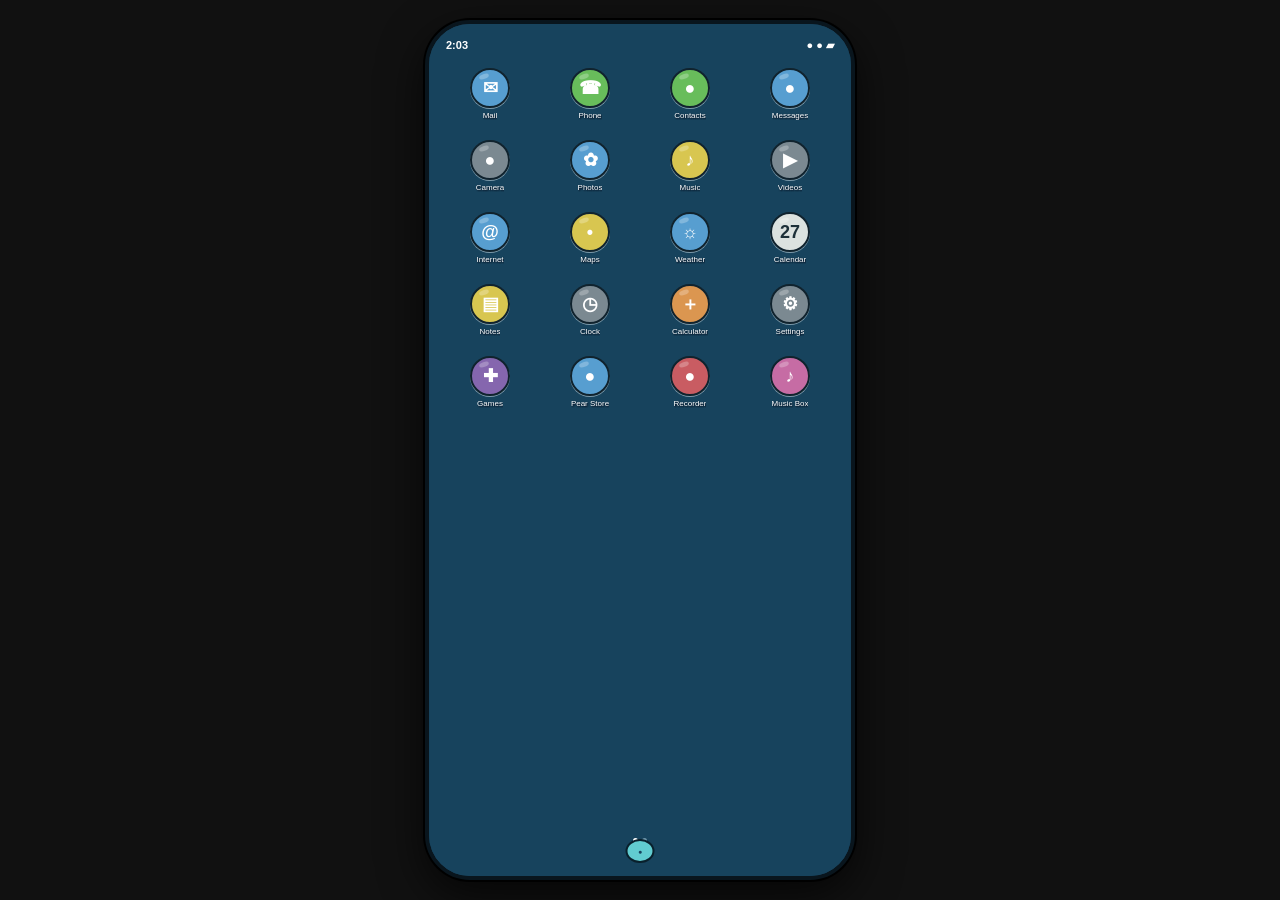
<file: index.html>
<!DOCTYPE html>
<html lang="en">
<head>
    <meta charset="UTF-8">
    <meta
        name="viewport"
        content="width=device-width, initial-scale=1.0, maximum-scale=1.0, user-scalable=no"
    >

    <title>Pear Phone</title>
    <link rel="stylesheet" href="style.css">
</head>

<body>

<div class="phone">
    <div class="screen">

        <!-- status bar -->
        <div class="status-bar">
            <span id="time">9:41</span>
            <span>● ● ▰</span>
        </div>

        <!-- apps -->
        <div class="app-grid" id="appGrid"></div>

        <!-- bottom button -->
        <div class="bottom">
            <div class="page-dots">
                <span class="active"></span>
                <span></span>
            </div>

            <button class="pear-button" onclick="goHome()">●</button>
        </div>

        <!-- app screen -->
        <div class="app-screen hidden" id="appScreen">

            <div class="app-header">
                <button onclick="goHome()">←</button>
                <span id="appTitle">Pear App</span>
                <button onclick="goHome()">⌂</button>
            </div>

            <div class="app-content" id="appContent"></div>

        </div>

    </div>
</div>

<script src="app.js"></script>

</body>
</html>
</file>
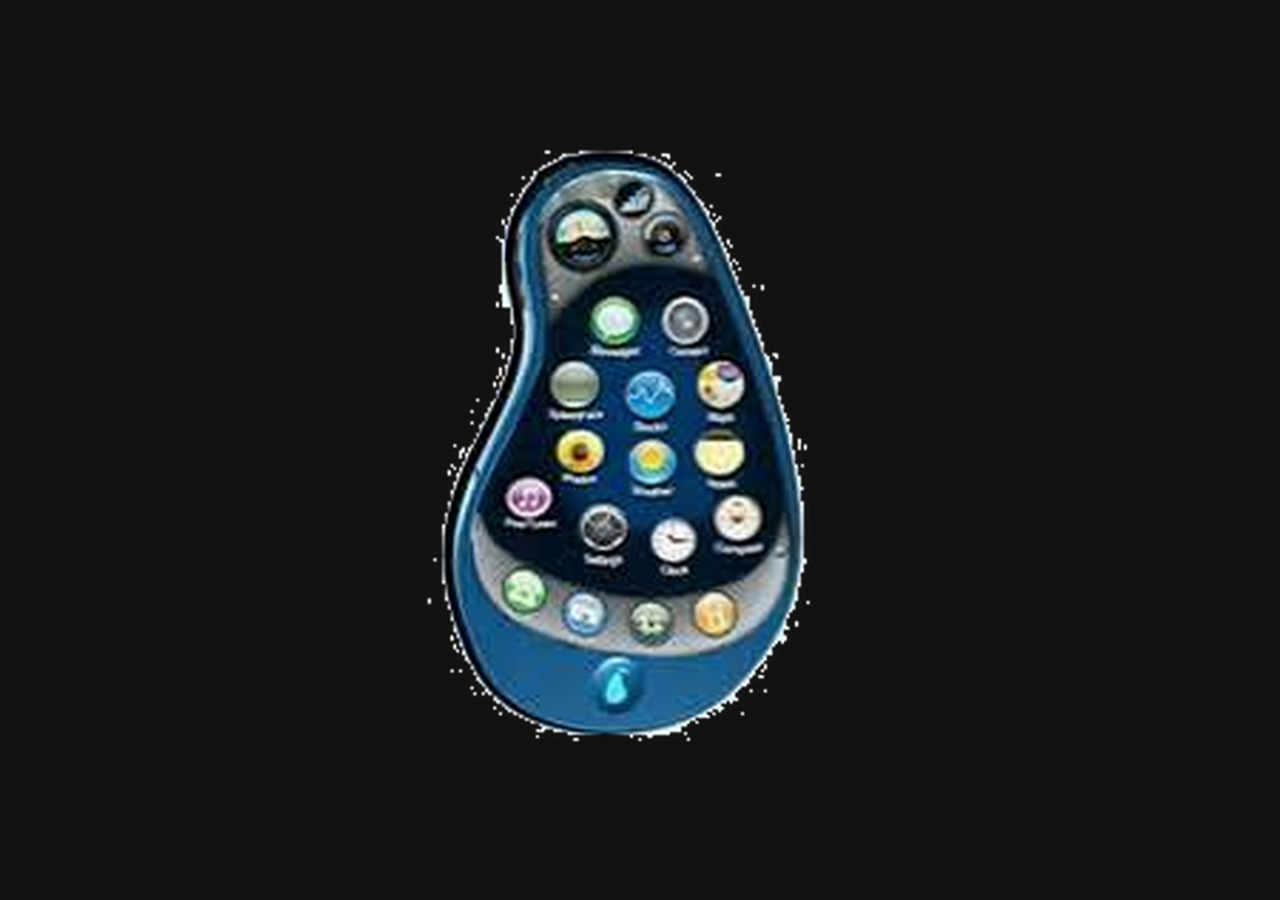
<file: pear-phone-exact-reference/index.html>
<!DOCTYPE html>
<html lang="en">
<head>
<meta charset="UTF-8">
<meta name="viewport" content="width=device-width,initial-scale=1,maximum-scale=1,user-scalable=no">
<meta name="theme-color" content="#111">
<title>Pear Phone</title>
<style>
*{box-sizing:border-box;-webkit-tap-highlight-color:transparent}
html,body{margin:0;width:100%;height:100%;background:#111;overflow:hidden;font-family:Arial,Helvetica,sans-serif}
body{display:grid;place-items:center}
.phone-stage{position:relative;width:100vw;height:100vh;display:grid;place-items:center;background:#111;overflow:hidden}
.reference-phone{
  width:min(92vw,430px);
  height:auto;
  max-height:96vh;
  object-fit:contain;
  display:block;
  image-rendering:auto;
  user-select:none;
  -webkit-user-drag:none;
}
.hotspots{position:absolute;inset:0;pointer-events:none}
.hotspot{
  position:absolute;
  border:0;background:transparent;padding:0;margin:0;
  pointer-events:auto;cursor:pointer;
  border-radius:50%;
}
.hotspot:focus{outline:0}
.app-page{
  position:absolute;inset:0;background:#173b4d;color:#fff;
  z-index:50;display:flex;flex-direction:column
}
.hidden{display:none}
.header{
  height:48px;display:flex;align-items:center;justify-content:space-between;
  padding:0 10px;border-bottom:1px solid #31596a;font-weight:700;font-size:13px
}
.header button{width:29px;height:29px;border-radius:50%;border:1px solid #4c7180;background:#21495c;color:#fff;font-size:15px}
.content{padding:14px;overflow:auto;font-size:12px}
.panel{background:#1d495c;border:1px solid #416a79;border-radius:7px;padding:11px;margin-bottom:9px}
.row{padding:9px 0;border-bottom:1px solid #3c6070}.row:last-child{border-bottom:0}
</style>
</head>
<body>
<div class="phone-stage">

  <!-- This is the user's supplied reference, cropped to the front Pear Phone. -->
  <img class="reference-phone" src="pear-phone-reference-front.png" alt="Pear Phone reference">

  <!-- Transparent tap targets positioned over the real icons in the reference image. -->
  <div class="hotspots" id="hotspots"></div>

  <section class="app-page hidden" id="appPage">
    <div class="header">
      <button onclick="goHome()">←</button>
      <span id="title">Pear App</span>
      <button onclick="goHome()">⌂</button>
    </div>
    <div class="content" id="content"></div>
  </section>
</div>

<script>
const apps = [
  ["Mail","mail"],["Phone","phone"],["Contacts","contacts"],["Messages","messages"],
  ["Camera","camera"],["Photos","photos"],["Music","music"],["Videos","videos"],
  ["Internet","internet"],["Maps","maps"],["Weather","weather"],["Calendar","calendar"],
  ["Notes","notes"],["Clock","clock"],["Calculator","calculator"],["Settings","settings"],
  ["Games","games"],["Pear Store","store"]
];

/*
  The reference is approximately 151 x 214 px before scaling.
  These positions are proportional to the cropped front phone and are
  deliberately kept as simple invisible tap areas over the exact pictured icons.
*/
const targets = [
  [31,32,22,19,"mail"], [61,31,20,19,"phone"],
  [35,58,21,19,"contacts"], [64,57,21,19,"messages"],
  [34,82,20,18,"camera"], [64,81,20,18,"photos"],
  [34,105,20,18,"music"], [64,104,20,18,"videos"],
  [34,128,20,18,"internet"], [64,127,20,18,"maps"],
  [35,150,20,18,"weather"], [65,149,20,18,"calendar"],
  [34,172,20,18,"notes"], [64,171,20,18,"clock"],
  [82,95,20,18,"calculator"], [83,118,20,18,"settings"],
  [83,140,20,18,"games"], [82,163,20,18,"store"]
];

function placeHotspots(){
  const wrap=document.getElementById("hotspots");
  const img=document.querySelector(".reference-phone");
  const rect=img.getBoundingClientRect();
  // source crop dimensions before scaling
  const srcW=151, srcH=214;
  targets.forEach(([x,y,w,h,id])=>{
    const b=document.createElement("button");
    b.className="hotspot";
    b.setAttribute("aria-label",id);
    b.style.left=(rect.left+x/srcW*rect.width)+"px";
    b.style.top=(rect.top+y/srcH*rect.height)+"px";
    b.style.width=(w/srcW*rect.width)+"px";
    b.style.height=(h/srcH*rect.height)+"px";
    b.onclick=()=>openApp(id);
    wrap.appendChild(b);
  });
}
window.addEventListener("load",placeHotspots);
window.addEventListener("resize",()=>{document.getElementById("hotspots").innerHTML="";placeHotspots()});

const page=document.getElementById("appPage");
const title=document.getElementById("title");
const content=document.getElementById("content");

function goHome(){page.classList.add("hidden")}

function openApp(id){
  const names=Object.fromEntries(apps);
  title.textContent=names[id] || "Pear App";
  content.innerHTML=screen(id);
  page.classList.remove("hidden");
}

function screen(id){
  const common={
    mail:`<div class="panel"><h2>Mail</h2><div class="row">Welcome to Pear Phone</div><div class="row">No new mail</div></div>`,
    phone:`<div class="panel"><h2>Phone</h2><div class="row">Carly</div><div class="row">Sam</div><div class="row">Freddie</div></div>`,
    contacts:`<div class="panel"><h2>Contacts</h2><div class="row">Carly</div><div class="row">Sam</div><div class="row">Freddie</div></div>`,
    messages:`<div class="panel"><h2>Messages</h2><div class="row"><b>Sam</b><br>where are you?</div><div class="row"><b>Carly</b><br>call me</div></div>`,
    camera:`<div class="panel" style="height:330px;display:grid;place-items:center;font-size:44px">●</div>`,
    photos:`<div class="panel"><h2>Photos</h2><div class="row">Camera Roll</div><div class="row">Favorites</div></div>`,
    music:`<div class="panel" style="text-align:center"><div style="font-size:70px">♪</div><h2>Now Playing</h2><p>Leave It All to Me</p></div>`,
    videos:`<div class="panel"><h2>Videos</h2><div class="row">My Videos</div></div>`,
    internet:`<div class="panel"><h2>Internet</h2><input value="www.pear.com" style="width:100%;padding:9px;background:#0d2d3c;color:#fff;border:1px solid #456d7d;border-radius:5px"><p>Welcome to Pear.</p></div>`,
    maps:`<div class="panel"><h2>Maps</h2><div style="height:340px;background:#619463;border-radius:5px"></div></div>`,
    weather:`<div class="panel" style="text-align:center"><div style="font-size:60px">☼</div><h1>24°</h1><p>Sunny</p></div>`,
    calendar:`<div class="panel"><h1>27</h1><p>Today</p><div class="row">No events</div></div>`,
    notes:`<div class="panel"><h2>Notes</h2><p>• call Spencer</p><p>• film new video</p><p>• get snacks</p></div>`,
    clock:`<div class="panel" style="text-align:center"><div style="font-size:60px">◷</div><h1 id="bigClock">9:41</h1></div>`,
    calculator:`<div class="panel"><h2>Calculator</h2><p>Calculator ready.</p></div>`,
    settings:`<div class="panel"><h2>Settings</h2><div class="row">Sound</div><div class="row">Wallpaper</div><div class="row">About Pear Phone</div></div>`,
    games:`<div class="panel"><h2>Games</h2><div class="row">Pear Snake</div><div class="row">Pear Match</div></div>`,
    store:`<div class="panel"><h2>Pear Store</h2><div class="row">Pear Chat — GET</div><div class="row">Pear Maps — GET</div></div>`
  };
  return common[id] || `<div class="panel"><h2>Pear App</h2><p>Ready.</p></div>`;
}
</script>
</body>
</html>
</file>
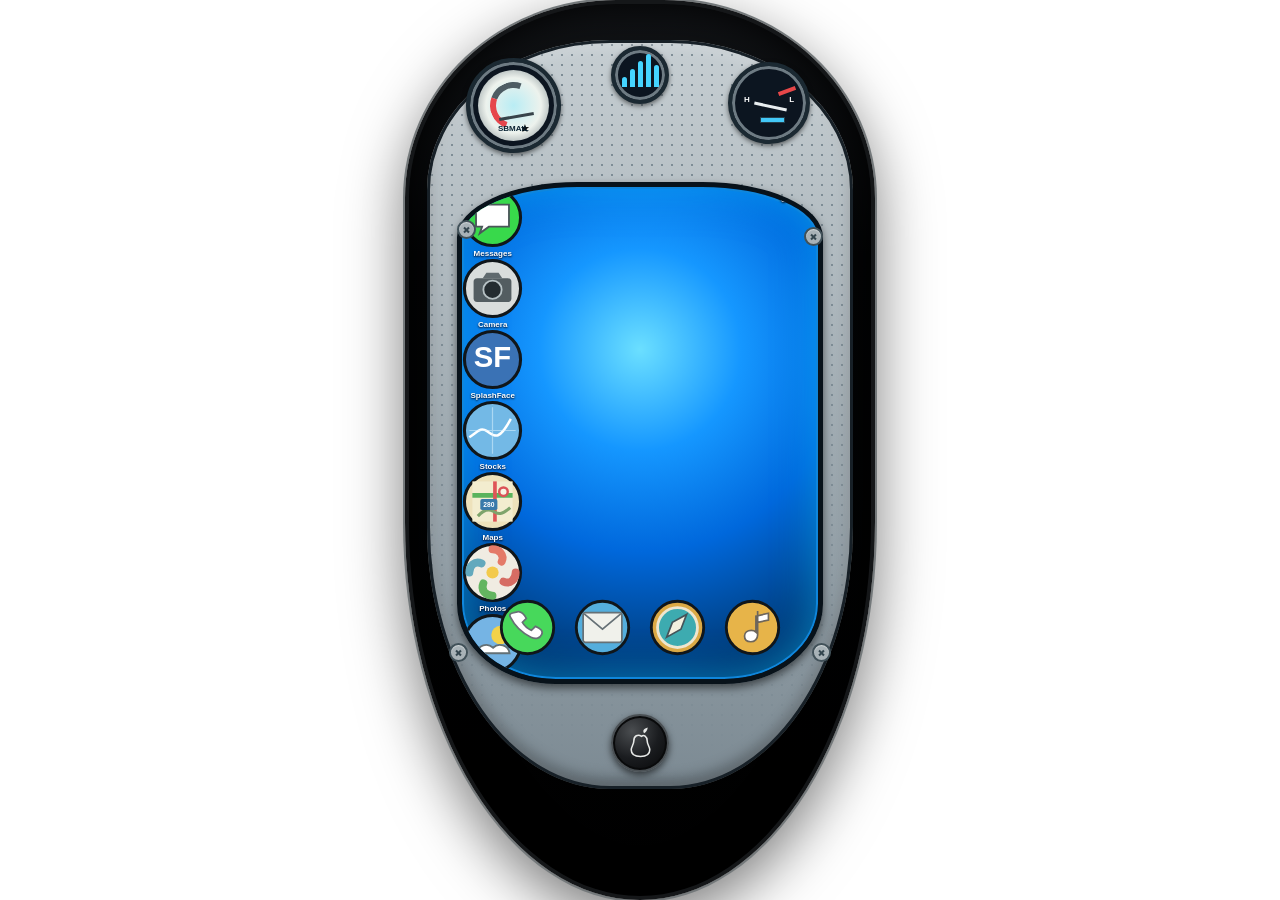
<file: pear-phone-from-scratch/index.html>
<!DOCTYPE html>
<html lang="en">
<head>
<meta charset="UTF-8">
<meta name="viewport" content="width=device-width,initial-scale=1,viewport-fit=cover,user-scalable=no">
<meta name="theme-color" content="#050609">
<meta name="apple-mobile-web-app-capable" content="yes">
<meta name="apple-mobile-web-app-status-bar-style" content="black-translucent">
<title>Pear Phone</title>
<link rel="stylesheet" href="style.css">
</head>
<body>

<div class="device">
  <div class="outer">
    <div class="face">
      <!-- top decorative instruments -->
      <div class="meter left-meter">
        <div class="meter-glass">
          <div class="meter-arc"></div>
          <div class="meter-needle"></div>
          <div class="meter-star">★</div>
          <div class="meter-caption">SBMAIL</div>
        </div>
      </div>

      <div class="meter signal-meter">
        <div class="signal-bars"><i></i><i></i><i></i><i></i><i></i></div>
      </div>

      <div class="meter dial-meter">
        <div class="dial-mark h">H</div>
        <div class="dial-mark l">L</div>
        <div class="dial-needle"></div>
        <div class="dial-red"></div>
        <div class="dial-blue"></div>
      </div>

      <div class="tiny-screw s1"></div>
      <div class="tiny-screw s2"></div>
      <div class="tiny-screw s3"></div>
      <div class="tiny-screw s4"></div>

      <!-- actual blue screen -->
      <div class="blue-panel">
        <div class="top-line">
          <span id="time">9:41</span>
          <span class="signal">◉ ◇ ▰</span>
        </div>

        <div class="apps" id="apps"></div>
        <div class="dock" id="dock"></div>
      </div>

      <!-- physical home button -->
      <button class="physical-home" id="homeButton" aria-label="Home">
        <svg viewBox="0 0 64 64">
          <path d="M39 16c-4-5 0-9 7-11-1 6-3 9-7 11Z" fill="#e7e9e7"/>
          <path d="M34 22c-7-5-15-1-15 9 0 7-5 11-5 17 0 9 8 13 18 13s18-4 18-13c0-6-5-10-5-17 0-9-7-13-11-9Z" fill="none" stroke="#e7e9e7" stroke-width="3"/>
        </svg>
      </button>

      <!-- app pages -->
      <section class="app-view" id="appView">
        <header class="app-header">
          <button id="back" class="head-btn">←</button>
          <strong id="appTitle">Pear App</strong>
          <button id="home" class="head-btn">⌂</button>
        </header>
        <div class="app-content" id="appContent"></div>
      </section>
    </div>
  </div>
</div>

<!-- Custom vector app icons -->
<svg width="0" height="0" style="position:absolute;overflow:hidden">
<defs>
  <symbol id="messages" viewBox="0 0 100 100">
    <circle cx="50" cy="50" r="46" fill="#38d94b" stroke="#10161a" stroke-width="5"/>
    <path d="M23 29h54v36H44L29 76l4-11h-10z" fill="#fff" stroke="#4b5659" stroke-width="3"/>
  </symbol>

  <symbol id="camera" viewBox="0 0 100 100">
    <circle cx="50" cy="50" r="46" fill="#d9dddc" stroke="#10161a" stroke-width="5"/>
    <rect x="19" y="33" width="62" height="39" rx="6" fill="#535d61"/>
    <path d="M34 33l6-9h20l6 9" fill="#606a6e"/>
    <circle cx="50" cy="52" r="15" fill="#242c30" stroke="#b6c1c4" stroke-width="3"/>
  </symbol>

  <symbol id="splashface" viewBox="0 0 100 100">
    <circle cx="50" cy="50" r="46" fill="#3a72b5" stroke="#10161a" stroke-width="5"/>
    <text x="50" y="63" text-anchor="middle" font-family="Arial" font-size="48" font-weight="700" fill="#fff">SF</text>
  </symbol>

  <symbol id="stocks" viewBox="0 0 100 100">
    <circle cx="50" cy="50" r="46" fill="#73b9e6" stroke="#10161a" stroke-width="5"/>
    <path d="M12 61c14-9 18-17 29-10 12 8 19 18 39-20" fill="none" stroke="#fff" stroke-width="4"/>
    <path d="M50 12v76M12 50h76" stroke="#d9f2ff" stroke-width="2" opacity=".55"/>
  </symbol>

  <symbol id="maps" viewBox="0 0 100 100">
    <circle cx="50" cy="50" r="46" fill="#eee2bb" stroke="#10161a" stroke-width="5"/>
    <rect x="17" y="17" width="66" height="66" fill="#f3edcf"/>
    <path d="M17 40h66" stroke="#5ab35c" stroke-width="8"/>
    <path d="M54 17v66" stroke="#df5557" stroke-width="6"/>
    <path d="M26 74c9-10 17-13 25-8 8 4 12 8 28-6" fill="none" stroke="#7ea46b" stroke-width="5"/>
    <rect x="30" y="46" width="28" height="18" rx="3" fill="#397aaa"/>
    <text x="44" y="59" text-anchor="middle" font-family="Arial" font-size="11" font-weight="700" fill="#fff">280</text>
    <circle cx="68" cy="34" r="7" fill="#f7f4e4" stroke="#db5257" stroke-width="4"/>
  </symbol>

  <symbol id="photos" viewBox="0 0 100 100">
    <circle cx="50" cy="50" r="46" fill="#f0ece2" stroke="#10161a" stroke-width="5"/>
    <circle cx="50" cy="50" r="10" fill="#f3ca4b"/>
    <path d="M50 12c11 0 20 9 15 20" fill="none" stroke="#e47a68" stroke-width="13" stroke-linecap="round"/>
    <path d="M88 50c0 11-9 20-20 15" fill="none" stroke="#d66c63" stroke-width="13" stroke-linecap="round"/>
    <path d="M50 88c-11 0-20-9-15-20" fill="none" stroke="#63b560" stroke-width="13" stroke-linecap="round"/>
    <path d="M12 50c0-11 9-20 20-15" fill="none" stroke="#63a9bd" stroke-width="13" stroke-linecap="round"/>
  </symbol>

  <symbol id="weather" viewBox="0 0 100 100">
    <circle cx="50" cy="50" r="46" fill="#75b4e4" stroke="#10161a" stroke-width="5"/>
    <circle cx="63" cy="36" r="15" fill="#f3d249"/>
    <path d="M24 66c3-13 17-18 27-9 9-9 25-4 27 9H24Z" fill="#fff" stroke="#637075" stroke-width="3"/>
  </symbol>

  <symbol id="notes" viewBox="0 0 100 100">
    <circle cx="50" cy="50" r="46" fill="#fff" stroke="#10161a" stroke-width="5"/>
    <rect x="20" y="22" width="60" height="56" fill="#f8f6ee"/>
    <rect x="20" y="22" width="60" height="15" fill="#efd14c"/>
    <path d="M23 52h54M23 65h54" stroke="#b8bcb8" stroke-width="3"/>
  </symbol>

  <symbol id="tunes" viewBox="0 0 100 100">
    <circle cx="50" cy="50" r="46" fill="#e84fe5" stroke="#10161a" stroke-width="5"/>
    <path d="M60 21v48c0 7-5 12-12 12s-11-4-11-10 5-10 12-10c3 0 7 1 9 3V31l21-5v12l-19 4" fill="#fff" stroke="#81477d" stroke-width="3"/>
  </symbol>

  <symbol id="settings" viewBox="0 0 100 100">
    <circle cx="50" cy="50" r="46" fill="#b8b9b7" stroke="#10161a" stroke-width="5"/>
    <circle cx="50" cy="50" r="18" fill="#d8dbd8" stroke="#70777b" stroke-width="3"/>
    <path d="M50 16v16M50 68v16M16 50h16M68 50h16M26 26l11 11M63 63l11 11M74 26L63 37M37 63L26 74" stroke="#666e72" stroke-width="8"/>
  </symbol>

  <symbol id="clock" viewBox="0 0 100 100">
    <circle cx="50" cy="50" r="46" fill="#f0ece1" stroke="#10161a" stroke-width="5"/>
    <circle cx="50" cy="50" r="34" fill="#fff" stroke="#777d7f" stroke-width="3"/>
    <path d="M50 17v9M50 74v9M17 50h9M74 50h9" stroke="#36393b" stroke-width="3"/>
    <path d="M50 29v22l16 8" fill="none" stroke="#26292c" stroke-width="4" stroke-linecap="round"/>
  </symbol>

  <symbol id="videos" viewBox="0 0 100 100">
    <circle cx="50" cy="50" r="46" fill="#55d1c5" stroke="#10161a" stroke-width="5"/>
    <rect x="17" y="28" width="66" height="18" fill="#202629"/>
    <path d="M25 28l10-12 10 12 10-12 10 12 10-12" fill="none" stroke="#202629" stroke-width="8"/>
    <path d="M39 51v29l24-15z" fill="#fff"/>
  </symbol>

  <symbol id="phone" viewBox="0 0 100 100">
    <circle cx="50" cy="50" r="46" fill="#47d85b" stroke="#10161a" stroke-width="5"/>
    <path d="M30 23c7-3 13 2 18 11l-7 7c4 7 9 11 16 14l7-7c8 3 14 8 11 14-3 7-10 9-19 5-15-7-28-19-36-35-3-6 0-7 10-9Z" fill="#fff" stroke="#677075" stroke-width="3"/>
  </symbol>

  <symbol id="mail" viewBox="0 0 100 100">
    <circle cx="50" cy="50" r="46" fill="#54aedd" stroke="#10161a" stroke-width="5"/>
    <rect x="16" y="24" width="68" height="52" rx="4" fill="#f0f1eb" stroke="#667176" stroke-width="3"/>
    <path d="m18 26 32 27 32-27" fill="none" stroke="#667176" stroke-width="3"/>
  </symbol>

  <symbol id="compass" viewBox="0 0 100 100">
    <circle cx="50" cy="50" r="46" fill="#dba945" stroke="#10161a" stroke-width="5"/>
    <circle cx="50" cy="50" r="35" fill="#3dabb0" stroke="#eee6cf" stroke-width="5"/>
    <path d="m66 27-10 26-25 14 10-26z" fill="#f3f0df" stroke="#44545a" stroke-width="3"/>
  </symbol>

  <symbol id="music" viewBox="0 0 100 100">
    <circle cx="50" cy="50" r="46" fill="#e7b449" stroke="#10161a" stroke-width="5"/>
    <path d="M59 21v42c0 7-5 12-12 12s-11-4-11-10 5-10 12-10c3 0 6 1 8 3V30l22-5v12l-19 4" fill="#fff" stroke="#6e665b" stroke-width="3"/>
  </symbol>
</defs>
</svg>

<script>
const apps = [
  ["Messages","messages"],
  ["Camera","camera"],
  ["SplashFace","splashface"],
  ["Stocks","stocks"],
  ["Maps","maps"],
  ["Photos","photos"],
  ["Weather","weather"],
  ["Notes","notes"],
  ["PearTunes","tunes"],
  ["Settings","settings"],
  ["Clock","clock"],
  ["Videos","videos"]
];
const dockApps = [
  ["Phone","phone"],
  ["Mail","mail"],
  ["Compass","compass"],
  ["Music","music"]
];

const grid=document.getElementById("apps");
const dock=document.getElementById("dock");
const appView=document.getElementById("appView");
const appTitle=document.getElementById("appTitle");
const appContent=document.getElementById("appContent");

function addApp(target,[name,id],dockMode=false){
  const b=document.createElement("button");
  b.className=dockMode?"dock-app":"app";
  b.innerHTML=`<svg class="${dockMode?"dock-icon":"app-icon"}" viewBox="0 0 100 100"><use href="#${id}"></use></svg>${dockMode?"":`<span>${name}</span>`}`;
  b.onclick=()=>openApp(id,name);
  target.appendChild(b);
}
apps.forEach(a=>addApp(grid,a));
dockApps.forEach(a=>addApp(dock,a,true));

function esc(v){
  return String(v).replace(/[&<>"']/g,c=>({"&":"&amp;","<":"&lt;",">":"&gt;",'"':"&quot;","'":"&#039;"}[c]));
}
function goHome(){appView.classList.remove("show");stopCamera();}
document.getElementById("homeButton").onclick=goHome;
document.getElementById("back").onclick=goHome;
document.getElementById("home").onclick=goHome;

function openApp(id,name){
  appTitle.textContent=name;
  appContent.innerHTML=screens[id]||`<div class="card"><h3>${esc(name)}</h3><p>Ready.</p></div>`;
  appView.classList.add("show");
  if(id==="notes")loadNotes();
  if(id==="messages")renderMessages();
  if(id==="photos")setupPhotos();
  if(id==="camera")setupCamera();
  if(id==="clock")clockPage();
  if(id==="music"||id==="tunes")setupAudio(id);
}

const screens={
 notes:`<div class="card"><textarea id="notes" class="field notes-area" placeholder="Write your own notes..."></textarea><div class="actions"><button class="btn" onclick="saveNotes()">Save</button><button class="btn" onclick="clearNotes()">Clear</button></div></div>`,
 messages:`<div class="card"><input id="msgTo" class="field" placeholder="Contact"><textarea id="msgText" class="field" placeholder="Message..." style="min-height:150px"></textarea><button class="btn" onclick="saveMessage()">Save message</button><div id="messagesList"></div></div>`,
 camera:`<div class="card"><video id="cam" autoplay playsinline></video><div class="actions"><button class="btn" onclick="startCamera()">Camera</button><button class="btn" onclick="takePhoto()">Capture</button></div></div>`,
 photos:`<div class="card"><input id="picker" class="field" type="file" accept="image/*" multiple><div id="photoGrid" class="photo-grid"></div></div>`,
 clock:`<div class="card center"><div id="bigClock" class="big-clock"></div><div id="clockDate" class="small"></div></div>`,
 music:`<div class="card"><input id="musicPicker" class="field" type="file" accept="audio/*"><audio id="musicPlayer" controls></audio></div>`,
 tunes:`<div class="card"><input id="tunesPicker" class="field" type="file" accept="audio/*"><audio id="tunesPlayer" controls></audio></div>`,
 phone:`<div class="card"><input id="dial" class="field" placeholder="Phone number" inputmode="tel"><div class="dialpad">${["1","2","3","4","5","6","7","8","9","*","0","#"].map(x=>`<button class="btn" onclick="dial('${x}')">${x}</button>`).join("")}</div><button class="btn green" onclick="call()">Call</button></div>`,
 mail:`<div class="card"><input class="field" placeholder="To"><input class="field" placeholder="Subject"><textarea class="field notes-area" placeholder="Write email..."></textarea><button class="btn">Save draft</button></div>`,
 maps:`<div class="card center"><h3>Maps</h3><button class="btn" onclick="window.open('https://maps.google.com','_blank','noopener')">Open Maps</button></div>`,
 weather:`<div class="card center"><div class="weather-big">☀</div><div class="big-clock" id="temp">--°</div><input class="field" id="city" placeholder="City"><button class="btn" onclick="weather()">Check</button></div>`,
 settings:`<div class="card"><h3>My Pear Phone</h3><p class="small">Notes, messages and photos are saved locally on this device/browser.</p><button class="btn red" onclick="clearData()">Clear saved data</button></div>`,
 stocks:`<div class="card"><input id="ticker" class="field" placeholder="Ticker"><button class="btn" onclick="saveTicker()">Add</button><div id="tickers"></div></div>`,
 splashface:`<div class="card"><textarea class="field" placeholder="Write a post..."></textarea><button class="btn">Post</button></div>`,
 videos:`<div class="card"><input id="videoPicker" class="field" type="file" accept="video/*"><video id="videoPlayer" controls></video></div>`,
 compass:`<div class="card center"><div class="compass-icon">◈</div><div class="small">Compass</div></div>`
};

function saveNotes(){const n=document.getElementById("notes");if(n)localStorage.setItem("pearNotes",n.value)}
function loadNotes(){const n=document.getElementById("notes");if(n)n.value=localStorage.getItem("pearNotes")||""}
function clearNotes(){const n=document.getElementById("notes");if(n){n.value="";localStorage.removeItem("pearNotes")}}

function saveMessage(){
 const to=document.getElementById("msgTo"),text=document.getElementById("msgText");
 if(!text?.value.trim())return;
 const a=JSON.parse(localStorage.getItem("pearMessages")||"[]");
 a.unshift({to:to.value.trim()||"Message",text:text.value.trim(),time:new Date().toLocaleString()});
 localStorage.setItem("pearMessages",JSON.stringify(a));to.value="";text.value="";renderMessages();
}
function renderMessages(){
 const l=document.getElementById("messagesList");if(!l)return;
 const a=JSON.parse(localStorage.getItem("pearMessages")||"[]");
 l.innerHTML=a.length?a.map(m=>`<div class="row"><b>${esc(m.to)}</b><br>${esc(m.text)}<br><span class="small">${esc(m.time)}</span></div>`).join(""):`<p class="small">No saved messages.</p>`;
}

function dial(n){const d=document.getElementById("dial");if(d)d.value+=n}
function call(){const d=document.getElementById("dial");if(d?.value)alert("Calling "+d.value)}

let stream=null;
function setupCamera(){}
async function startCamera(){
 try{stream=await navigator.mediaDevices.getUserMedia({video:true});document.getElementById("cam").srcObject=stream}
 catch{alert("Camera permission was not available.")}
}
function takePhoto(){
 const v=document.getElementById("cam");if(!v?.videoWidth)return;
 const c=document.createElement("canvas");c.width=v.videoWidth;c.height=v.videoHeight;c.getContext("2d").drawImage(v,0,0);
 const a=JSON.parse(localStorage.getItem("pearPhotos")||"[]");a.unshift(c.toDataURL("image/jpeg",.88));localStorage.setItem("pearPhotos",JSON.stringify(a));alert("Photo saved.");
}
function stopCamera(){if(stream){stream.getTracks().forEach(t=>t.stop());stream=null}}

function setupPhotos(){
 const p=document.getElementById("picker");if(!p)return;
 renderPhotos();
 p.onchange=e=>[...e.target.files].forEach(f=>{const r=new FileReader();r.onload=()=>{const a=JSON.parse(localStorage.getItem("pearPhotos")||"[]");a.unshift(r.result);localStorage.setItem("pearPhotos",JSON.stringify(a));renderPhotos()};r.readAsDataURL(f)})
}
function renderPhotos(){
 const g=document.getElementById("photoGrid");if(!g)return;
 const a=JSON.parse(localStorage.getItem("pearPhotos")||"[]");g.innerHTML=a.map(x=>`<div class="photo-box"><img src="${x}" alt=""></div>`).join("");
}
function setupAudio(id){
 const p=document.getElementById(id==="tunes"?"tunesPicker":"musicPicker");
 const a=document.getElementById(id==="tunes"?"tunesPlayer":"musicPlayer");
 if(p)p.onchange=e=>{if(e.target.files[0])a.src=URL.createObjectURL(e.target.files[0])}
}
function clockPage(){updateClock();setInterval(updateClock,1000)}
function updateClock(){
 const d=new Date(),h=d.getHours()%12||12,m=String(d.getMinutes()).padStart(2,"0"),s=String(d.getSeconds()).padStart(2,"0");
 const b=document.getElementById("bigClock"),dt=document.getElementById("clockDate");
 if(b)b.textContent=`${h}:${m}:${s}`;
 if(dt)dt.textContent=d.toLocaleDateString(undefined,{weekday:"long",month:"long",day:"numeric"});
 document.getElementById("time").textContent=`${h}:${m}`;
}
function weather(){document.getElementById("temp").textContent="—°"}
function saveTicker(){const t=document.getElementById("ticker");if(!t?.value.trim())return;const a=JSON.parse(localStorage.getItem("pearTickers")||"[]");a.unshift(t.value.trim().toUpperCase());localStorage.setItem("pearTickers",JSON.stringify([...new Set(a)]));renderTickers();t.value=""}
function renderTickers(){const e=document.getElementById("tickers");if(!e)return;const a=JSON.parse(localStorage.getItem("pearTickers")||"[]");e.innerHTML=a.map(x=>`<div class="row">${esc(x)}</div>`).join("")}
function clearData(){if(confirm("Clear your saved Pear Phone data?")){["pearNotes","pearMessages","pearPhotos","pearTickers"].forEach(k=>localStorage.removeItem(k));alert("Cleared.")}}

updateClock();
</script>
</body>
</html>
</file>
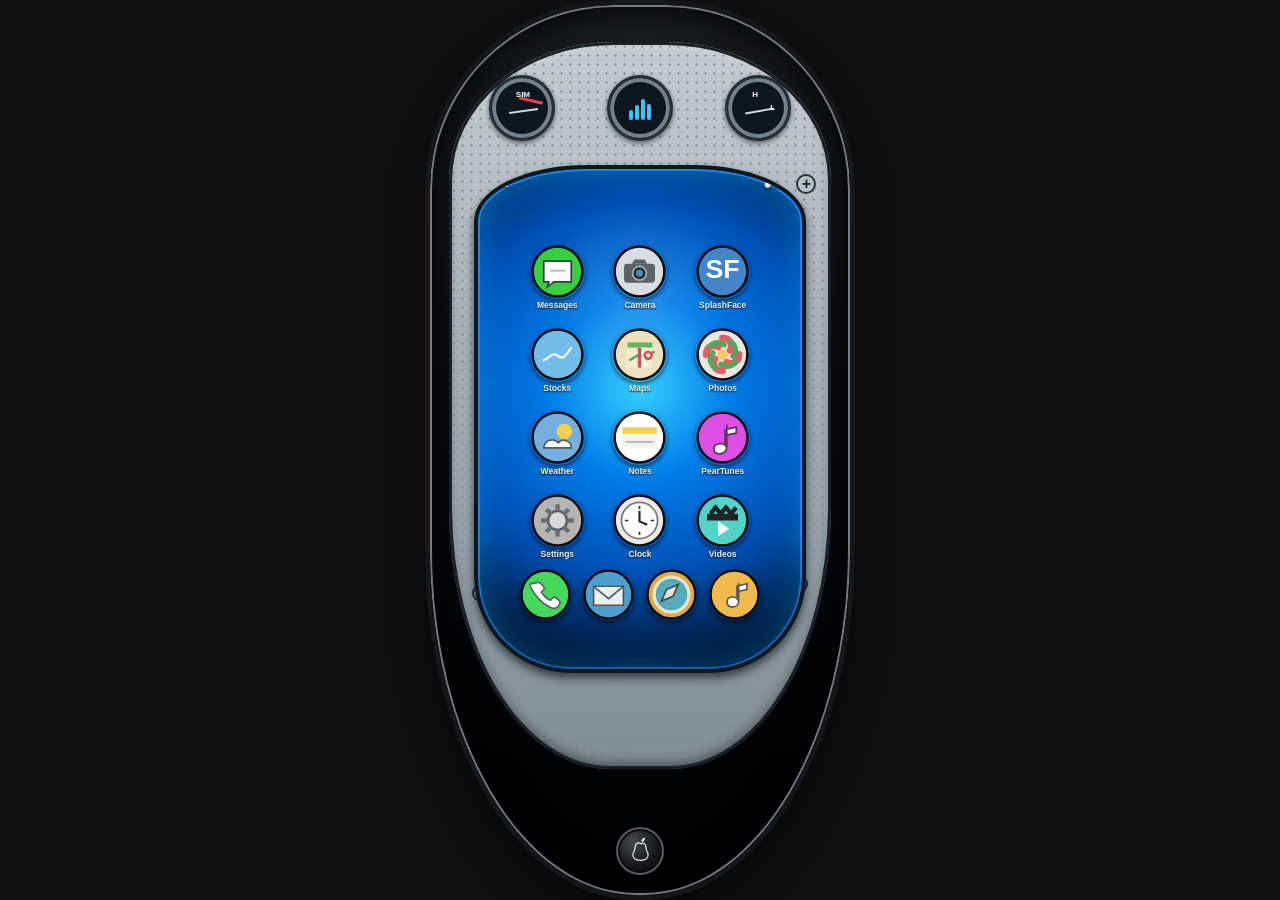
<file: index-3.html>
<!DOCTYPE html>
<html lang="en">
<head>
<meta charset="UTF-8">
<meta name="viewport" content="width=device-width,initial-scale=1,viewport-fit=cover,user-scalable=no">
<meta name="theme-color" content="#05070a">
<title>Pear Phone</title>
<style>
:root{
  --black:#05070a;
  --silver:#aeb8bf;
  --silver2:#7f8d96;
  --blue:#0075ee;
  --blue2:#00b8ff;
  --panel:#0b1d32;
  --white:#f5f7f8;
}
*{box-sizing:border-box;-webkit-tap-highlight-color:transparent}
html,body{margin:0;width:100%;height:100%;overflow:hidden;background:#111;font-family:Arial,Helvetica,sans-serif}
body{display:flex;align-items:center;justify-content:center}
button,input,textarea{font:inherit}

/* THE "PIANO BLACK" PEAR BODY */
.phone{
  width:min(100vw,430px);
  height:min(100vh,900px);
  position:relative;
  overflow:hidden;
  border-radius:44% 44% 49% 49% / 21% 21% 39% 39%;
  background:
    radial-gradient(circle at 50% 18%,#262a2e 0,#0b0d10 33%,#020305 69%,#000 100%);
  border:5px solid #141618;
  box-shadow:inset 0 0 0 2px #737b80, inset 0 0 35px #000, 0 22px 70px #000b;
}

/* silver dotted frame around the blue screen */
.frame{
  position:absolute;
  left:4.5%;right:4.5%;
  top:4.2%;bottom:14.2%;
  border-radius:43% 43% 42% 42% / 19% 19% 36% 36%;
  background:
    radial-gradient(circle,#87959d 1.15px,transparent 1.4px) 0 0/9px 9px,
    linear-gradient(180deg,#c3cbd0,#7f8d96);
  box-shadow:inset 0 0 0 3px #182027,inset 0 4px 12px #fff5,inset 0 -6px 12px #0007;
}

/* tiny screw/button details like the reference */
.screw{
  position:absolute;
  width:18px;height:18px;border-radius:50%;
  background:#8f9ba2;border:2px solid #26323a;
  box-shadow:inset 0 1px 2px #fff6;
}
.screw::after,.screw::before{
  content:"";position:absolute;left:4px;right:4px;top:7px;height:2px;background:#25343c;
}
.screw::after{transform:rotate(90deg)}
.s1{left:14%;top:25%}.s2{right:13%;top:24%}
.s3{left:10%;top:65%}.s4{right:10%;top:64%}

/* top mini widgets */
.widgets{
  position:absolute;left:14%;right:14%;top:4.9%;height:13.3%;
  display:flex;justify-content:space-between;align-items:center;z-index:4;
}
.gauge{
  width:66px;height:66px;border-radius:50%;
  background:#0c1621;border:3px solid #252f36;
  box-shadow:inset 0 0 0 4px #73818a,0 2px 5px #0008;
  display:flex;align-items:center;justify-content:center;position:relative;color:#fff;
}
.gauge .needle{position:absolute;width:29px;height:2px;background:#cfd8dc;transform:rotate(-8deg);top:32px;left:17px}
.gauge .red{position:absolute;width:24px;height:3px;background:#e24545;right:9px;top:21px;transform:rotate(13deg)}
.gauge .bars{display:flex;gap:2px;align-items:flex-end;height:24px}
.gauge .bars i{display:block;width:4px;background:#35c8ff;border-radius:2px}
.gauge .bars i:nth-child(1){height:10px}.gauge .bars i:nth-child(2){height:15px}.gauge .bars i:nth-child(3){height:21px}.gauge .bars i:nth-child(4){height:16px}
.gauge .hl{position:absolute;left:24px;top:12px;color:#fff;font-weight:bold;font-size:8px}
.plus{
  position:absolute;right:8%;top:19%;width:20px;height:20px;border-radius:50%;
  border:2px solid #28343c;color:#17242a;background:#b9c3c8;z-index:4;text-align:center;line-height:16px;font-weight:bold;
}

/* blue display cutout */
.screen{
  position:absolute;
  left:10.5%;right:10.5%;
  top:18%;bottom:25%;
  border-radius:34% 34% 29% 29% / 11% 11% 19% 19%;
  background:
    radial-gradient(circle at 50% 44%,#35d0ff 0,#007ce9 28%,#0051b6 57%,#00285b 82%,#001a33 100%);
  border:4px solid #0a1821;
  box-shadow:inset 0 0 0 2px #2582e8,inset 0 0 34px #00aaff88,0 5px 10px #0009;
  overflow:hidden;
}
.screen::after{
  content:"";position:absolute;inset:0;pointer-events:none;
  background:radial-gradient(circle at 50% 25%,#fff2,transparent 23%,transparent 70%,#0006);
}
.status{
  position:absolute;top:6px;left:14px;right:14px;height:18px;z-index:7;
  display:flex;justify-content:space-between;align-items:center;color:#fff;font-size:8px;font-weight:bold;
  text-shadow:0 1px 2px #000;
}
.app-grid{
  position:absolute;left:12%;right:12%;top:15%;bottom:11%;
  display:grid;grid-template-columns:repeat(3,1fr);grid-auto-rows:78px;
  gap:5px 2px;z-index:5;
}
.app{
  border:0;background:none;color:white;padding:0;display:flex;flex-direction:column;align-items:center;cursor:pointer
}
.app-icon{
  width:55px;height:55px;display:block;
  border-radius:50%;
  box-shadow:0 2px 4px #0009;
}
.label{
  margin-top:2px;font-size:8.5px;line-height:9px;font-weight:700;
  text-shadow:0 1px 2px #001;color:#edf7ff;width:75px;text-align:center;
  white-space:nowrap;overflow:hidden;text-overflow:ellipsis
}

/* bottom dock inside dotted frame */
.dock{
  position:absolute;left:11%;right:11%;bottom:8%;height:69px;
  display:grid;grid-template-columns:repeat(4,1fr);align-items:center;z-index:6
}
.dock .app-icon{width:53px;height:53px}
.dock .label{display:none}

/* black home bulge/button */
.home-button{
  position:absolute;left:50%;bottom:2.3%;transform:translateX(-50%);
  width:48px;height:48px;border-radius:50%;z-index:8;
  background:radial-gradient(circle at 35% 30%,#45484b,#17191b 53%,#050505 100%);
  border:2px solid #545a5e;color:#dfe6e8;box-shadow:inset 0 0 0 2px #090a0b,0 3px 5px #0008;
}
.home-button svg{width:27px;height:27px}

/* app pages */
.app-view{position:absolute;inset:0;background:#071421;z-index:30;display:none}
.app-view.show{display:block}
.app-head{
  height:46px;background:#081a29;border-bottom:1px solid #29404e;
  display:flex;align-items:center;justify-content:space-between;padding:0 9px;color:white;font-size:13px;font-weight:bold
}
.circle-btn{width:28px;height:28px;border-radius:50%;border:1px solid #3d5360;background:#172d3d;color:#fff}
.app-body{height:calc(100% - 46px);overflow:auto;padding:12px;color:#eef6f9;font-size:12px}
.card{background:#0d2333;border:1px solid #294452;border-radius:7px;padding:10px;margin-bottom:8px}
.field{width:100%;padding:9px;background:#071521;color:#fff;border:1px solid #355362;border-radius:5px;margin-bottom:7px;outline:none}
textarea.field{min-height:260px;resize:none}
.btn{padding:8px 11px;border-radius:5px;border:1px solid #3a5867;background:#183747;color:#fff}
.btn.green{background:#3e8d4c}.btn.red{background:#963f48}
.row{padding:9px 0;border-bottom:1px solid #294552}.row:last-child{border-bottom:0}
.grid3{display:grid;grid-template-columns:repeat(3,1fr);gap:6px}.grid3 .btn{padding:12px}
.small{font-size:9px;color:#9fb5c0}
.photo-grid{display:grid;grid-template-columns:repeat(3,1fr);gap:4px}.photo-box{height:70px;background:#183544;border:1px solid #345462;border-radius:4px;overflow:hidden}.photo-box img{width:100%;height:100%;object-fit:cover}
.big{text-align:center;font-size:44px}
</style>
</head>
<body>

<div class="phone">
  <div class="frame"></div>
  <div class="screw s1"></div><div class="screw s2"></div><div class="screw s3"></div><div class="screw s4"></div>

  <div class="widgets">
    <div class="gauge"><div class="needle"></div><div class="red"></div><span class="hl">SIM</span></div>
    <div class="gauge"><div class="bars"><i></i><i></i><i></i><i></i></div></div>
    <div class="gauge"><div class="needle" style="transform:rotate(170deg)"></div><span class="hl">H</span><span style="position:absolute;right:13px;font-size:8px;font-weight:bold">L</span></div>
  </div>
  <div class="plus">+</div>

  <div class="screen">
    <div class="status">
      <span id="time">9:41</span><span>◉ ◇ ▰</span>
    </div>

    <div class="app-grid" id="appGrid"></div>

    <div class="dock" id="dock"></div>
  </div>

  <button class="home-button" onclick="goHome()" aria-label="Home">
    <svg viewBox="0 0 64 64">
      <path d="M36 17c-4-5 0-9 7-11-1 6-3 9-7 11Z" fill="#e1e5e5"/>
      <path d="M34 21c-7-5-15-1-15 9 0 7-5 11-5 17 0 9 8 13 18 13s18-4 18-13c0-6-5-10-5-17 0-9-7-13-11-9Z" fill="none" stroke="#e1e5e5" stroke-width="3"/>
    </svg>
  </button>

  <section class="app-view" id="appView">
    <div class="app-head">
      <button class="circle-btn" onclick="goHome()">←</button>
      <span id="appTitle">Pear App</span>
      <button class="circle-btn" onclick="goHome()">⌂</button>
    </div>
    <div class="app-body" id="appBody"></div>
  </section>
</div>

<!-- Custom SVG app icons: flat, toy-like, outlined circles matching the new reference. -->
<svg width="0" height="0" style="position:absolute;overflow:hidden">
<defs>
<symbol id="messages" viewBox="0 0 64 64"><circle cx="32" cy="32" r="29" fill="#35cf3f" stroke="#070e15" stroke-width="3"/><path d="M16 20h32v24H28l-8 6 2-6h-6z" fill="#fff" stroke="#343d42" stroke-width="2"/><path d="M23 31h18" stroke="#aeb8bb" stroke-width="2"/></symbol>
<symbol id="camera" viewBox="0 0 64 64"><circle cx="32" cy="32" r="29" fill="#d9dde0" stroke="#070e15" stroke-width="3"/><rect x="14" y="23" width="36" height="22" rx="4" fill="#596169"/><path d="M23 23l3-5h12l3 5" fill="#596169"/><circle cx="32" cy="34" r="8" fill="#222c31" stroke="#a3adb1" stroke-width="2"/><circle cx="32" cy="34" r="4" fill="#4d91b2"/></symbol>
<symbol id="splashface" viewBox="0 0 64 64"><circle cx="32" cy="32" r="29" fill="#4286c9" stroke="#070e15" stroke-width="3"/><text x="32" y="39" text-anchor="middle" font-size="31" font-weight="700" font-family="Arial" fill="#fff">SF</text></symbol>
<symbol id="stocks" viewBox="0 0 64 64"><circle cx="32" cy="32" r="29" fill="#72bde9" stroke="#070e15" stroke-width="3"/><path d="M15 39c8-3 10-9 15-7 6 3 7 9 18-8" fill="none" stroke="#fff" stroke-width="2.5"/></symbol>
<symbol id="maps" viewBox="0 0 64 64"><circle cx="32" cy="32" r="29" fill="#ede2be" stroke="#070e15" stroke-width="3"/><path d="M17 18h30v29H17z" fill="#f2edcf"/><path d="M20 39l10-6 10 5 9-10" fill="none" stroke="#6c9b68" stroke-width="3"/><rect x="18" y="18" width="29" height="6" fill="#64b65f"/><rect x="34" y="24" width="6" height="23" fill="#f6f2dd"/><path d="M30 24h4v23h-4z" fill="#d24f58"/><circle cx="42" cy="33" r="4" fill="#f8f2cf" stroke="#d34f5b" stroke-width="3"/></symbol>
<symbol id="photos" viewBox="0 0 64 64"><circle cx="32" cy="32" r="29" fill="#e8e7de" stroke="#070e15" stroke-width="3"/><circle cx="32" cy="32" r="6" fill="#f4c95d"/><path d="M32 13c8 0 13 7 9 14M51 32c0 8-7 13-14 9M32 51c-8 0-13-7-9-14M13 32c0-8 7-13 14-9" fill="none" stroke="#e85a67" stroke-width="8" stroke-linecap="round"/><path d="M41 17c7 4 8 13 3 17M47 41c-5 6-13 6-17 2M23 47c-6-4-7-13-2-17M17 23c5-6 13-6 17-2" fill="none" stroke="#54a65c" stroke-width="6" stroke-linecap="round"/></symbol>
<symbol id="weather" viewBox="0 0 64 64"><circle cx="32" cy="32" r="29" fill="#74afe0" stroke="#070e15" stroke-width="3"/><circle cx="40" cy="25" r="9" fill="#f0d24f"/><path d="M16 43c2-8 11-11 17-5 5-6 16-1 15 6H16z" fill="#fff" stroke="#505d63" stroke-width="2"/></symbol>
<symbol id="notes" viewBox="0 0 64 64"><circle cx="32" cy="32" r="29" fill="#fff" stroke="#070e15" stroke-width="3"/><path d="M12 20h40v24H12z" fill="#f3f3ee"/><path d="M12 20h40v8H12z" fill="#f0d55a"/><path d="M16 37h32" stroke="#b0b4b2" stroke-width="2"/></symbol>
<symbol id="pearTunes" viewBox="0 0 64 64"><circle cx="32" cy="32" r="29" fill="#df4ee7" stroke="#070e15" stroke-width="3"/><path d="M37 17v26c0 5-4 8-8 8-4 0-7-2-7-6s3-6 8-6c2 0 4 .7 5 2V23l13-3v7l-11 2" fill="#fff" stroke="#59385d" stroke-width="2"/></symbol>
<symbol id="settings" viewBox="0 0 64 64"><circle cx="32" cy="32" r="29" fill="#b5b6b3" stroke="#070e15" stroke-width="3"/><circle cx="32" cy="32" r="11" fill="#d8dad7" stroke="#555e62" stroke-width="3"/><path d="M32 13v8M32 43v8M13 32h8M43 32h8M19 19l6 6M39 39l6 6M45 19l-6 6M25 39l-6 6" stroke="#676f72" stroke-width="5"/></symbol>
<symbol id="clock" viewBox="0 0 64 64"><circle cx="32" cy="32" r="29" fill="#ecebe5" stroke="#070e15" stroke-width="3"/><circle cx="32" cy="32" r="21" fill="#fff" stroke="#777" stroke-width="2"/><path d="M32 15v4M32 45v4M15 32h4M45 32h4" stroke="#333" stroke-width="2"/><path d="M32 21v12l9 4" fill="none" stroke="#222" stroke-width="2.5"/></symbol>
<symbol id="videos" viewBox="0 0 64 64"><circle cx="32" cy="32" r="29" fill="#52d3c7" stroke="#070e15" stroke-width="3"/><path d="M14 24h36v8H14z" fill="#222"/><path d="m18 24 6-7 6 7 6-7 6 7 6-7" fill="none" stroke="#222" stroke-width="5"/><path d="M27 33v17l13-8z" fill="#fff"/></symbol>
<symbol id="phone" viewBox="0 0 64 64"><circle cx="32" cy="32" r="29" fill="#46d85a" stroke="#070e15" stroke-width="3"/><path d="M20 18c4-2 8 1 11 7l-4 4c3 5 6 8 11 10l4-4c5 2 9 5 7 9-2 5-7 6-12 3-10-5-18-14-23-24-2-4 0-4 6-5Z" fill="#fff" stroke="#586168" stroke-width="2"/></symbol>
<symbol id="mail" viewBox="0 0 64 64"><circle cx="32" cy="32" r="29" fill="#4f9fce" stroke="#070e15" stroke-width="3"/><path d="M14 22h36v23H14z" fill="#edf0ea" stroke="#495860" stroke-width="2"/><path d="m15 23 17 14 17-14" fill="none" stroke="#495860" stroke-width="2"/></symbol>
<symbol id="compass" viewBox="0 0 64 64"><circle cx="32" cy="32" r="29" fill="#e1a844" stroke="#070e15" stroke-width="3"/><circle cx="32" cy="32" r="21" fill="#55aabb" stroke="#e8e5cb" stroke-width="4"/><path d="m40 20-6 14-14 6 6-14z" fill="#e7e7d7" stroke="#34464f" stroke-width="2"/></symbol>
<symbol id="music" viewBox="0 0 64 64"><circle cx="32" cy="32" r="29" fill="#efb94b" stroke="#070e15" stroke-width="3"/><path d="M37 18v22c0 4-3 7-7 7s-7-2-7-6 3-6 7-6c2 0 4 1 5 2V22l12-3v7l-10 2" fill="#fff" stroke="#5c5552" stroke-width="2"/></symbol>
</defs>
</svg>

<script>
const APPS=[
 ["Messages","messages"],["Camera","camera"],["SplashFace","splashface"],
 ["Stocks","stocks"],["Maps","maps"],["Photos","photos"],
 ["Weather","weather"],["Notes","notes"],["PearTunes","pearTunes"],
 ["Settings","settings"],["Clock","clock"],["Videos","videos"]
];
const DOCK=[
 ["Phone","phone"],["Mail","mail"],["Maps","compass"],["Music","music"]
];

const grid=document.getElementById("appGrid");
const dock=document.getElementById("dock");
const view=document.getElementById("appView");
const title=document.getElementById("appTitle");
const body=document.getElementById("appBody");

function makeApp([name,id], isDock=false){
 const b=document.createElement("button");
 b.className="app";
 b.innerHTML=`<svg class="app-icon" viewBox="0 0 64 64"><use href="#${id}"></use></svg>${isDock?"":`<div class="label">${name}</div>`}`;
 b.onclick=()=>openApp(id,name);
 return b;
}
APPS.forEach(a=>grid.appendChild(makeApp(a)));
DOCK.forEach(a=>dock.appendChild(makeApp(a,true)));

function goHome(){view.classList.remove("show")}
function esc(v){return String(v).replace(/[&<>"']/g,c=>({"&":"&amp;","<":"&lt;",">":"&gt;",'"':"&quot;","'":"&#039;"}[c]))}

function openApp(id,name){
 title.textContent=name;
 body.innerHTML=getContent(id);
 view.classList.add("show");
 if(id==="notes")loadNotes();
 if(id==="contacts")renderContacts();
 if(id==="messages")renderMessages();
 if(id==="calendar")renderEvents();
 if(id==="photos")setupPhotos();
 if(id==="music")setupMusic();
 if(id==="camera")setupCamera();
 if(id==="videos")setupVideos();
}

function getContent(id){
 const screens={
  messages:`<div class="card"><input id="msgTo" class="field" placeholder="Contact / name"><textarea id="msgText" class="field" style="min-height:150px" placeholder="Type a message..."></textarea><button class="btn" onclick="saveMessage()">Save message</button><div id="messageList"></div></div>`,
  camera:`<div class="card"><video id="video" autoplay playsinline style="width:100%;aspect-ratio:4/3;background:#000;border-radius:5px"></video><div style="display:flex;gap:6px;margin-top:7px"><button class="btn" onclick="startCamera()">Start camera</button><button class="btn" onclick="capture()">Capture</button></div></div>`,
  splashface:`<div class="card"><h2>SplashFace</h2><p>Personal social space.</p><textarea class="field" placeholder="Write something..."></textarea><button class="btn">Post</button></div>`,
  stocks:`<div class="card"><h2>Stocks</h2><p>Personal watchlist</p><div class="row">Add symbols later.</div></div>`,
  maps:`<div class="card"><h2>Maps</h2><button class="btn" onclick="navigator.geolocation?.getCurrentPosition(p=>alert(p.coords.latitude.toFixed(5)+', '+p.coords.longitude.toFixed(5)),()=>alert('Location unavailable'))">Use my location</button></div>`,
  photos:`<div class="card"><input id="photoPicker" class="field" type="file" accept="image/*" multiple><div class="photo-grid" id="photos"></div></div>`,
  weather:`<div class="card" style="text-align:center"><div class="big" id="temp">—°</div><input id="city" class="field" placeholder="Your city"><button class="btn" onclick="weatherInfo()">Check</button><p class="small">Personal weather screen. Connect your preferred weather service later.</p></div>`,
  notes:`<div class="card"><textarea id="notes" class="field" placeholder="Write your own notes here..."></textarea><button class="btn" onclick="saveNotes()">Save</button></div>`,
  pearTunes:`<div class="card"><input id="audio" class="field" type="file" accept="audio/*"><audio id="player" controls style="width:100%"></audio></div>`,
  settings:`<div class="card"><h3>Settings</h3><div class="row">Personal Pear Phone</div><div class="row">Local data</div><button class="btn red" onclick="clearAll()">Clear saved data</button></div>`,
  clock:`<div class="card" style="text-align:center"><div class="big" id="bigClock">9:41</div><div class="small" id="clockDate"></div></div>`,
  videos:`<div class="card"><input id="videoPicker" class="field" type="file" accept="video/*"><video id="videoPlayer" controls style="width:100%;background:#000;border-radius:5px"></video></div>`,
  phone:`<div class="card"><input id="dial" class="field" inputmode="tel" placeholder="Phone number"><div class="grid3">${["1","2","3","4","5","6","7","8","9","*","0","#"].map(n=>`<button class="btn" onclick="dial('${n}')">${n}</button>`).join("")}</div><button class="btn green" style="width:100%;margin-top:7px" onclick="call()">Call</button></div>`,
  mail:`<div class="card"><input class="field" placeholder="To"><input class="field" placeholder="Subject"><textarea class="field" placeholder="Write your email..."></textarea><button class="btn">Save draft</button></div>`,
  compass:`<div class="card" style="text-align:center"><h2>Compass</h2><div style="font-size:75px">◈</div><p class="small">Use the compass built into your phone.</p></div>`,
  music:`<div class="card"><input id="audio2" class="field" type="file" accept="audio/*"><audio id="player2" controls style="width:100%"></audio></div>`
 };
 return screens[id]||`<div class="card"><h2>${esc(title.textContent)}</h2><p>Ready to use.</p></div>`;
}

function saveNotes(){const n=document.getElementById("notes");if(n)localStorage.setItem("pearNotes",n.value)}
function loadNotes(){const n=document.getElementById("notes");if(n)n.value=localStorage.getItem("pearNotes")||""}
function saveMessage(){const t=document.getElementById("msgText"),to=document.getElementById("msgTo");if(!t?.value.trim())return;const a=JSON.parse(localStorage.getItem("messages")||"[]");a.unshift({to:to.value.trim(),text:t.value.trim(),time:new Date().toLocaleString()});localStorage.setItem("messages",JSON.stringify(a));to.value="";t.value="";renderMessages()}
function renderMessages(){const l=document.getElementById("messageList");if(!l)return;const a=JSON.parse(localStorage.getItem("messages")||"[]");l.innerHTML=a.length?a.map(m=>`<div class="row"><b>${esc(m.to||"Message")}</b><br>${esc(m.text)}<br><span class="small">${esc(m.time)}</span></div>`).join(""):`<p class="small">No saved messages.</p>`}
function dial(n){const d=document.getElementById("dial");if(d)d.value+=n}
function call(){const d=document.getElementById("dial");if(d?.value)alert("Calling "+d.value)}
function setupPhotos(){const p=document.getElementById("photoPicker"),g=document.getElementById("photos");if(!p)return;p.onchange=e=>[...e.target.files].forEach(f=>{const r=new FileReader();r.onload=()=>{const a=JSON.parse(localStorage.getItem("photos")||"[]");a.unshift(r.result);localStorage.setItem("photos",JSON.stringify(a));renderPhotoGrid()};r.readAsDataURL(f)});renderPhotoGrid()}
function renderPhotoGrid(){const g=document.getElementById("photos");if(!g)return;const a=JSON.parse(localStorage.getItem("photos")||"[]");g.innerHTML=a.map(x=>`<div class="photo-box"><img src="${x}" alt=""></div>`).join("")}
function setupMusic(){const p=document.getElementById("audio"),a=document.getElementById("player");if(p)p.onchange=e=>{if(e.target.files[0])a.src=URL.createObjectURL(e.target.files[0])}}
function setupVideos(){const p=document.getElementById("videoPicker"),v=document.getElementById("videoPlayer");if(p)p.onchange=e=>{if(e.target.files[0])v.src=URL.createObjectURL(e.target.files[0])}}
function setupCamera(){}
async function startCamera(){try{const s=await navigator.mediaDevices.getUserMedia({video:true});document.getElementById("video").srcObject=s}catch(e){alert("Camera access unavailable.")}}
function capture(){const v=document.getElementById("video");if(!v?.srcObject)return;const c=document.createElement("canvas");c.width=v.videoWidth;c.height=v.videoHeight;c.getContext("2d").drawImage(v,0,0);const a=JSON.parse(localStorage.getItem("photos")||"[]");a.unshift(c.toDataURL("image/jpeg",.86));localStorage.setItem("photos",JSON.stringify(a));alert("Saved to Photos.")}
function weatherInfo(){const c=document.getElementById("city"),t=document.getElementById("temp");if(c&&t)t.textContent="—°"}
function clearAll(){if(confirm("Clear your Pear Phone data?")){["pearNotes","messages","photos"].forEach(k=>localStorage.removeItem(k));alert("Cleared.")}}
function updateClock(){const d=new Date(),h=d.getHours()%12||12,m=String(d.getMinutes()).padStart(2,"0");document.getElementById("time").textContent=`${h}:${m}`;const bc=document.getElementById("bigClock"),cd=document.getElementById("clockDate");if(bc)bc.textContent=`${h}:${m}:${String(d.getSeconds()).padStart(2,"0")}`;if(cd)cd.textContent=d.toLocaleDateString(undefined,{weekday:"long",month:"long",day:"numeric"})}
setInterval(updateClock,1000);updateClock();
</script>
</body>
</html>
</file>
<file: style.css>
* {
    box-sizing: border-box;
    -webkit-tap-highlight-color: transparent;
}

html,
body {
    margin: 0;
    padding: 0;
    width: 100%;
    height: 100%;
    background: #111;
    font-family: Arial, Helvetica, sans-serif;
    overflow: hidden;
}

body {
    display: flex;
    justify-content: center;
    align-items: center;
}

/* PHONE */

.phone {
    width: min(100vw, 430px);
    height: min(100vh, 860px);

    background: #16405a;

    border: 4px solid #09151d;
    border-radius: 45px;

    overflow: hidden;

    box-shadow:
        0 0 0 2px #000,
        0 15px 45px rgba(0,0,0,.7);

    position: relative;
}

.screen {
    width: 100%;
    height: 100%;
    position: relative;

    background: #17435d;

    color: white;
}

/* STATUS BAR */

.status-bar {
    height: 34px;

    display: flex;
    justify-content: space-between;
    align-items: center;

    padding: 8px 17px 0;

    font-size: 11px;
    font-weight: bold;

    position: relative;
    z-index: 2;
}

/* HOME SCREEN */

.app-grid {
    position: absolute;

    top: 42px;
    left: 13px;
    right: 13px;
    bottom: 75px;

    display: grid;

    grid-template-columns: repeat(4, 1fr);

    grid-auto-rows: 68px;

    gap: 4px;
}

/* APP */

.app {
    border: none;
    background: none;

    color: white;

    display: flex;
    flex-direction: column;
    align-items: center;

    cursor: pointer;

    padding: 2px 0;
}

/* ICON */

.icon {
    width: 40px;
    height: 40px;

    border-radius: 50%;

    display: flex;
    align-items: center;
    justify-content: center;

    border: 2px solid #10232e;

    box-shadow:
        0 1px 0 #7c9aaa;

    font-size: 18px;
    font-weight: bold;

    position: relative;
}

/* tiny highlight like the old icons */

.icon::after {
    content: "";

    position: absolute;

    width: 10px;
    height: 5px;

    border-radius: 50%;

    background: rgba(255,255,255,.25);

    top: 4px;
    left: 7px;

    transform: rotate(-20deg);
}

/* ICON COLORS */

.green {
    background: #68bd5b;
}

.blue {
    background: #579ed0;
}

.yellow {
    background: #d8c650;
}

.red {
    background: #c95c62;
}

.pink {
    background: #c66ca4;
}

.purple {
    background: #8566ae;
}

.gray {
    background: #7b8991;
}

.white {
    background: #dce2df;
    color: #1d3038;
}

.orange {
    background: #db9650;
}

/* LABEL */

.label {
    margin-top: 3px;

    font-size: 8px;
    line-height: 9px;

    text-align: center;

    max-width: 60px;

    white-space: nowrap;
    overflow: hidden;
    text-overflow: ellipsis;

    text-shadow: 1px 1px 2px #001;
}

/* BOTTOM */

.bottom {
    position: absolute;

    left: 20px;
    right: 20px;
    bottom: 13px;

    height: 45px;

    display: flex;
    justify-content: center;
    align-items: center;
}

.page-dots {
    display: flex;
    gap: 4px;
}

.page-dots span {
    width: 5px;
    height: 5px;

    border-radius: 50%;

    background: #6e94a8;
}

.page-dots .active {
    background: white;
}

/* PEAR BUTTON */

.pear-button {
    position: absolute;

    bottom: 0;
    left: 50%;

    transform: translateX(-50%);

    width: 29px;
    height: 24px;

    border-radius: 50%;

    border: 2px solid #09202c;

    background: #61ccd0;

    color: #17435d;

    font-size: 7px;
}

/* APP SCREEN */

.app-screen {
    position: absolute;

    inset: 0;

    background: #17435d;

    z-index: 20;
}

.hidden {
    display: none;
}

/* APP HEADER */

.app-header {
    height: 50px;

    display: flex;

    justify-content: space-between;
    align-items: center;

    padding: 0 10px;

    border-bottom: 1px solid #32627a;

    font-weight: bold;
    font-size: 14px;
}

.app-header button {
    width: 30px;
    height: 30px;

    border-radius: 50%;

    border: 1px solid #3d687d;

    background: #244d65;

    color: white;

    font-size: 17px;
}

/* APP CONTENT */

.app-content {
    height: calc(100% - 50px);

    padding: 15px;

    overflow-y: auto;

    font-size: 13px;
}

.panel {
    background: #214e67;

    border: 1px solid #3b6c81;

    border-radius: 9px;

    padding: 12px;

    margin-bottom: 10px;
}

.row {
    padding: 10px 0;

    border-bottom: 1px solid #3b6c81;
}

.row:last-child {
    border-bottom: none;
}

/* CALCULATOR */

.calc-display {
    width: 100%;

    padding: 10px;

    margin-bottom: 8px;

    background: #0f3042;

    color: white;

    border: 1px solid #3d677c;

    border-radius: 6px;

    text-align: right;

    font-size: 20px;
}

.calc {
    display: grid;

    grid-template-columns: repeat(4, 1fr);

    gap: 6px;
}

.calc button {
    padding: 12px;

    border-radius: 7px;

    border: 1px solid #3d677c;

    background: #305c72;

    color: white;

    font-size: 16px;
}

/* PHOTO GRID */

.photo-grid {
    display: grid;

    grid-template-columns: repeat(3, 1fr);

    gap: 5px;
}

.photo {
    height: 75px;

    display: flex;

    align-items: center;
    justify-content: center;

    background: #28566e;

    border: 1px solid #3c7085;

    border-radius: 5px;

    font-size: 25px;
}
</file>
<file: pear-phone-from-scratch/style.css>
*{box-sizing:border-box;-webkit-tap-highlight-color:transparent}
html,body{margin:0;width:100%;height:100%;overflow:hidden;background:#fff;font-family:Arial,Helvetica,sans-serif}
body{display:flex;justify-content:center;align-items:center}
button,input,textarea{font:inherit}

.device{
  position:relative;
  width:min(100vw,470px);
  height:min(100vh,940px);
}
.outer{
  position:absolute;inset:0;
  border-radius:45% 45% 50% 50% / 22% 22% 42% 42%;
  background:linear-gradient(180deg,#111316 0%,#030405 28%,#000 100%);
  border:4px solid #151719;
  box-shadow:0 0 0 2px #74797b,0 20px 60px #0008,inset 0 0 40px #000;
}
.face{
  position:absolute;left:4%;right:4%;top:4%;bottom:12%;
  border-radius:43% 43% 43% 43% / 20% 20% 35% 35%;
  background:
    radial-gradient(circle,#7e8d96 1.25px,transparent 1.55px) 0 0/10px 10px,
    linear-gradient(#c6ced2,#7c8a93);
  box-shadow:inset 0 0 0 3px #172027,inset 0 4px 15px #fff5,inset 0 -8px 15px #0006;
}
.meter{
  position:absolute;z-index:4;border-radius:50%;
  background:#0c1520;border:4px solid #1b2932;
  box-shadow:inset 0 0 0 3px #6e7b83,0 2px 5px #0008;
}
.left-meter{width:95px;height:95px;left:9%;top:2.5%}
.signal-meter{width:58px;height:58px;left:50%;top:.9%;transform:translateX(-50%)}
.dial-meter{width:82px;height:82px;right:10%;top:3%}
.meter-glass{position:absolute;inset:8px;border-radius:50%;background:radial-gradient(circle,#b9edf4,#edf2ed 55%,#6c7a81 100%);overflow:hidden}
.meter-arc{position:absolute;inset:12px;border-radius:50%;border:6px solid transparent;border-top-color:#4d5c63;border-left-color:#e6464c;transform:rotate(-25deg)}
.meter-needle{position:absolute;width:35px;height:3px;background:#37434a;left:21px;top:45px;transform:rotate(-10deg)}
.meter-star{position:absolute;top:52px;left:42px;font-size:11px}
.meter-caption{position:absolute;bottom:8px;left:0;right:0;text-align:center;font-size:8px;font-weight:bold;color:#092334}
.signal-bars{height:46px;display:flex;align-items:end;justify-content:center;gap:3px;padding-bottom:9px}
.signal-bars i{display:block;width:5px;background:#45d4ff;border-radius:3px 3px 0 0}
.signal-bars i:nth-child(1){height:10px}.signal-bars i:nth-child(2){height:18px}.signal-bars i:nth-child(3){height:26px}.signal-bars i:nth-child(4){height:33px}.signal-bars i:nth-child(5){height:22px}
.dial-mark{position:absolute;color:#fff;font-size:8px;font-weight:bold;top:29px}
.dial-mark.h{left:12px}.dial-mark.l{right:12px}
.dial-needle{position:absolute;width:33px;height:3px;background:#e9eef0;left:22px;top:39px;transform:rotate(12deg)}
.dial-red{position:absolute;width:18px;height:4px;background:#e74749;right:10px;top:23px;transform:rotate(-20deg)}
.dial-blue{position:absolute;width:25px;height:6px;background:#43c8f7;left:28px;bottom:17px;border:1px solid #243f4c}
.tiny-screw{position:absolute;width:19px;height:19px;border-radius:50%;background:#a8b2b7;border:2px solid #415159;z-index:5;box-shadow:inset 0 1px 1px #fff8}
.tiny-screw::before{content:"";position:absolute;left:4px;right:4px;top:7px;height:2px;background:#34464f;transform:rotate(45deg)}
.tiny-screw::after{content:"";position:absolute;left:4px;right:4px;top:7px;height:2px;background:#34464f;transform:rotate(-45deg)}
.s1{left:7%;top:24%}.s2{right:7%;top:25%}.s3{left:5%;bottom:17%}.s4{right:5%;bottom:17%}

.blue-panel{
  position:absolute;left:7%;right:7%;top:19%;bottom:14%;
  border-radius:33% 33% 27% 27% / 11% 11% 16% 16%;
  background:
    radial-gradient(circle at 50% 33%,#6bdfff 0,#1597ff 27%,#0068dc 54%,#00458e 78%,#00264e 100%);
  border:5px solid #08121a;
  box-shadow:inset 0 0 0 2px #0f86dc,inset 0 0 42px #0bc0ff90,0 4px 8px #0008;
  overflow:hidden;
}
.top-line{
  position:absolute;z-index:8;top:7px;left:14px;right:14px;
  display:flex;justify-content:space-between;font-size:8px;font-weight:bold;color:white;text-shadow:0 1px 2px #001;
}
.home-grid{
  position:absolute;z-index:5;top:11%;left:8%;right:8%;bottom:19%;
  display:grid;grid-template-columns:repeat(3,1fr);
  grid-auto-rows:78px;gap:2px 1px;
}
.app{
  border:0;background:none;color:#fff;display:flex;flex-direction:column;align-items:center;padding:0;cursor:pointer
}
.app-icon{width:61px;height:61px;display:block}
.app span{margin-top:1px;font-size:8px;font-weight:700;text-shadow:0 1px 2px #001;line-height:9px;white-space:nowrap}
.dock{
  position:absolute;z-index:6;left:8%;right:8%;bottom:4%;height:64px;
  display:grid;grid-template-columns:repeat(4,1fr);align-items:center
}
.dock-app{border:0;background:none;padding:0;display:flex;justify-content:center}
.dock-icon{width:57px;height:57px;display:block}

.physical-home{
  position:absolute;z-index:8;left:50%;bottom:2.2%;transform:translateX(-50%);
  width:58px;height:58px;border-radius:50%;
  border:2px solid #4a5054;
  background:radial-gradient(circle at 35% 28%,#4a4d50,#1a1c1f 52%,#050607 100%);
  box-shadow:inset 0 0 0 2px #090a0b,0 3px 7px #0009;
}
.physical-home svg{width:33px;height:33px}

.app-view{position:absolute;inset:0;z-index:40;background:#071321;display:none;border-radius:45% 45% 40% 40% / 18% 18% 35% 35%;overflow:hidden}
.app-view.show{display:block}
.app-header{height:47px;background:#081c2b;border-bottom:1px solid #355060;display:flex;align-items:center;justify-content:space-between;padding:0 9px;color:white;font-size:12px}
.head-btn{width:29px;height:29px;border-radius:50%;border:1px solid #4b6570;background:#193544;color:#fff}
.app-content{height:calc(100% - 47px);overflow:auto;padding:12px;color:#eef5f7;font-size:11px}
.card{background:#0e2738;border:1px solid #2d4c59;border-radius:7px;padding:10px;margin-bottom:8px}
.field{width:100%;padding:9px;background:#061521;color:#fff;border:1px solid #3b5965;border-radius:5px;outline:none;margin-bottom:7px}
.notes-area{min-height:280px;resize:none}
.actions{display:flex;gap:6px}.btn{border:1px solid #405e69;background:#1c4253;color:#fff;padding:8px 12px;border-radius:5px}.btn.green{background:#3f914b}.btn.red{background:#923f47}
.row{padding:8px 0;border-bottom:1px solid #294653}.small{font-size:9px;color:#9eb5c0}
.dialpad{display:grid;grid-template-columns:repeat(3,1fr);gap:6px;margin-bottom:7px}
.grid3{display:grid;grid-template-columns:repeat(3,1fr);gap:6px}
.center{text-align:center}
.big-clock{font-size:44px;letter-spacing:1px}
.weather-big,.compass-icon{font-size:68px}
#cam,#videoPlayer{width:100%;aspect-ratio:4/3;background:#000;border-radius:5px}
.photo-grid{display:grid;grid-template-columns:repeat(3,1fr);gap:4px}
.photo-box{height:70px;background:#153444;border:1px solid #365563;border-radius:4px;overflow:hidden}
.photo-box img{width:100%;height:100%;object-fit:cover}
audio{width:100%}
@media(max-height:700px){
 .left-meter{width:76px;height:76px}.dial-meter{width:68px;height:68px}.signal-meter{width:50px;height:50px}
 .home-grid{grid-auto-rows:64px}.app-icon{width:52px;height:52px}.app span{font-size:7px}
 .dock{height:55px}.dock-icon{width:48px;height:48px}.physical-home{width:50px;height:50px}
}
</style>
</file>
